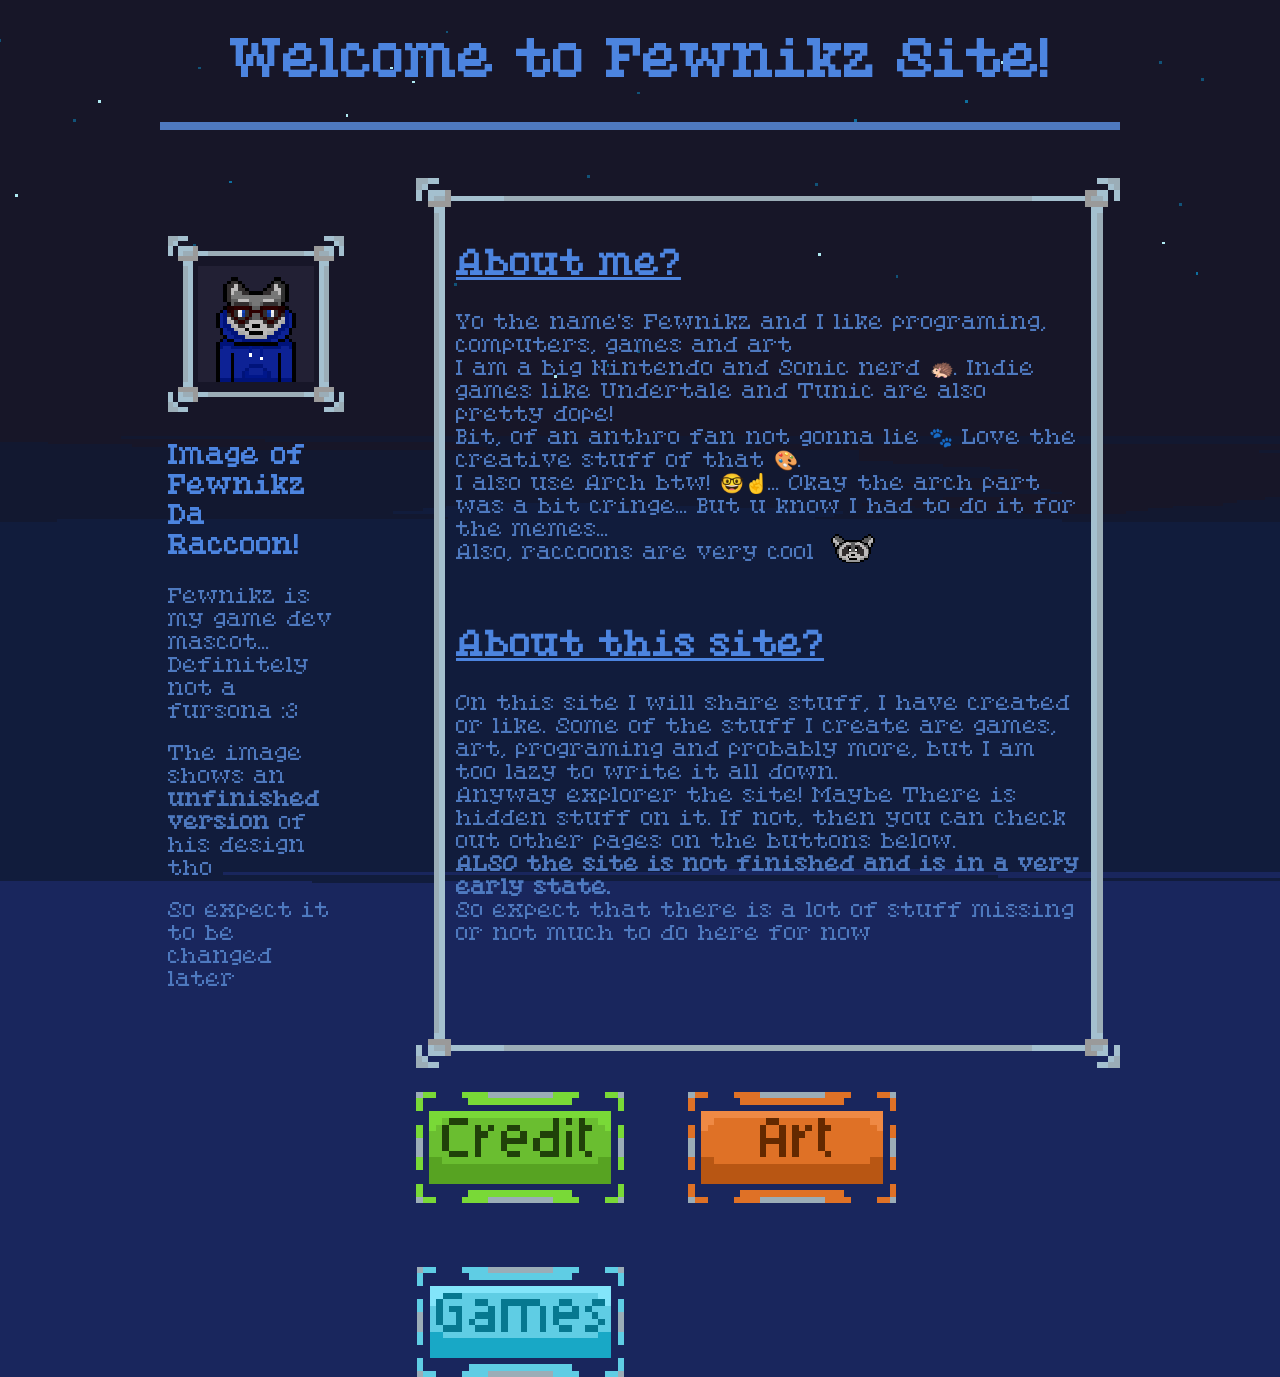
<file: index.html>
<!DOCTYPE html>
<html lang="en">

<head>
    <meta charset="UTF-8">
    <meta name="viewport" content="width=device-width, initial-scale=1">
    <title>Fewnikz Site – Games, Pixel Art & Programming</title>
    <meta name="description" content="The personal site of Fewnikz the raccoon :3 - indie game dev, pixel art and programming projects.">
    <link rel="canonical" href="https://fewnikz.neocities.org/">
    <link rel="icon" type="image/png" href="assets/art/showcase/2026/id-05-date-06-09-2026-Fewnikz-pfp.png">

    <!-- Open Graph - It's used when the page is shared on dicord or other chats. It tells how to show the preview of the page -->
    <meta property="og:type" content="website">
    <meta property="og:site_name" content="Fewnikz Site">
    <meta property="og:url" content="https://fewnikz.neocities.org/">
    <meta property="og:title" content="Fewnikz Site – Games, Pixel Art & Programming">
    <meta property="og:description" content="The personal site of Fewnikz the raccoon :3 - indie game dev, pixel art and programming projects.">
    <meta property="og:image" content="https://fewnikz.neocities.org/assets/art/showcase/2026/id-05-date-06-09-2026-Fewnikz-pfp.png">
    <meta property="og:image:alt" content="A Picture of Fewnikz the Raccoon in pixel art">

    <link rel="stylesheet" href="styles/index.css">
    <link rel="stylesheet" href="styles/components/button.css"/>
    <link rel="stylesheet" href="styles/components/grid-and-flex.css">
    <link rel="stylesheet" href="styles/components/text.css">
    <link rel="stylesheet" href="styles/components/custom-stuff.css">
    <link rel="stylesheet" href="styles/components/spacing.css">
</head>

<body>

<header>
    <h1 class="h1-center">Welcome to Fewnikz Site!</h1>
    <hr>
</header>

<!-- About Section and buttons -->
<main class="grid-container-3-9">
    <figure>
        <img class="pfp-metal-border" src="assets/art/showcase/2026/id-05-date-06-09-2026-Fewnikz-pfp.png" alt="A Picture of Fewnikz the Raccoon in pixel art" />

        <figcaption>
            <h3>Image of Fewnikz Da Raccoon!</h3>
            <p>Fewnikz is my game dev mascot... Definitely not a fursona :3</p>
            <p>The image shows an <strong>unfinished version</strong> of his design tho</p>
            <p>So expect it to be changed later</p>
        </figcaption>
    </figure>

    <article class="metal-border">
        <section>
            <h2>About me?</h2>
            <p>
                Yo the name's Fewnikz and I like programing, computers, games and art<br/>
                I am a big Nintendo and Sonic nerd 🦔. Indie games like Undertale and Tunic are also pretty dope! <br/>
                Bit, of an anthro fan not gonna lie 🐾 Love the creative stuff of that 🎨. <br/>
                I also use Arch btw! 🤓☝️... Okay the arch part was a bit cringe... But u know I had to do it for the memes... <br/>
                Also, raccoons are very cool <img src="assets/art/raccoon-pixel-emoji.png" alt="Emoji of a raccoon face" />
            </p>
        </section>
        <section>
            <h2>About this site?</h2>
            <p>
                On this site I will share stuff, I have created or like.
                Some of the stuff I create are games, art, programing
                and probably more, but I am too lazy to write it all down. <br>
                Anyway explorer the site! Maybe There is hidden stuff on it. If not, then you can check out other pages on the buttons below. <br>
                <strong>ALSO the site is not finished and is in a very early state.</strong> <br>
                So expect that there is a lot of stuff missing or not much to do here for now
            </p>
        </section>
    </article>

    <!-- Buttons that go to other site pages, they are placed in the second grid column -->
    <nav class="grid-column-2 flex-container flex-gap-x-large margin-x-2em margin-top-1-5em" aria-label="Site pages">
        <a class="image-button credit-button" href="pages/credit.html"><span class="sr-only">Credits</span></a>
        <a class="image-button art-button" href="pages/art.html"><span class="sr-only">Art</span></a>
        <a class="image-button games-button" href="pages/games.html"><span class="sr-only">Games</span></a>
    </nav>
</main>

</body>
</html>
</file>
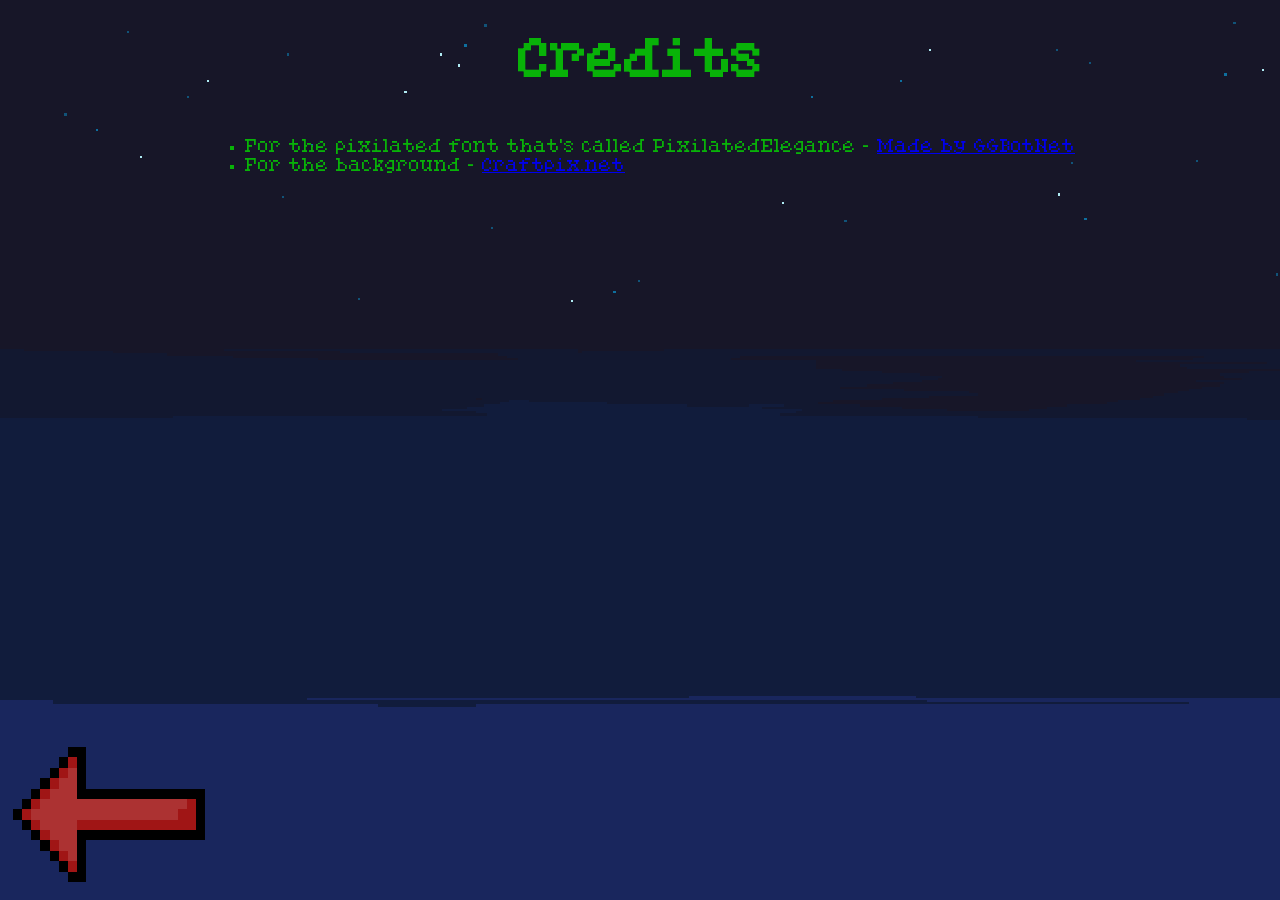
<file: credit.html>
<!DOCTYPE html>
<html lang="en">
<head>
    <meta charset="UTF-8">
    <title>Fewnikz - Credit</title>
    <link rel="stylesheet" href="./styles/components/text.css">
    <link rel="stylesheet" href="./styles/components/button.css">
    <link rel="stylesheet" href="./styles/credit.css">
</head>
<body>
<h1 class="h1-center">Credits</h1>

<!-- List -->
<section>
    <div class="credit-list">
        <ul>
            <li>For the pixilated font that's called PixilatedElegance - <a href="https://ggbot.itch.io/">Made by GGBotNet</a></li>
            <li>For the background - <a href="https://free-game-assets.itch.io/">Craftpix.net</a></li>
        </ul>
    </div>
    <a href="index.html">
        <img class="back-button" src="./assets/art/back-arrow.png" alt="Clickable back arrow">
    </a>
</section>

</body>
</html>
</file>
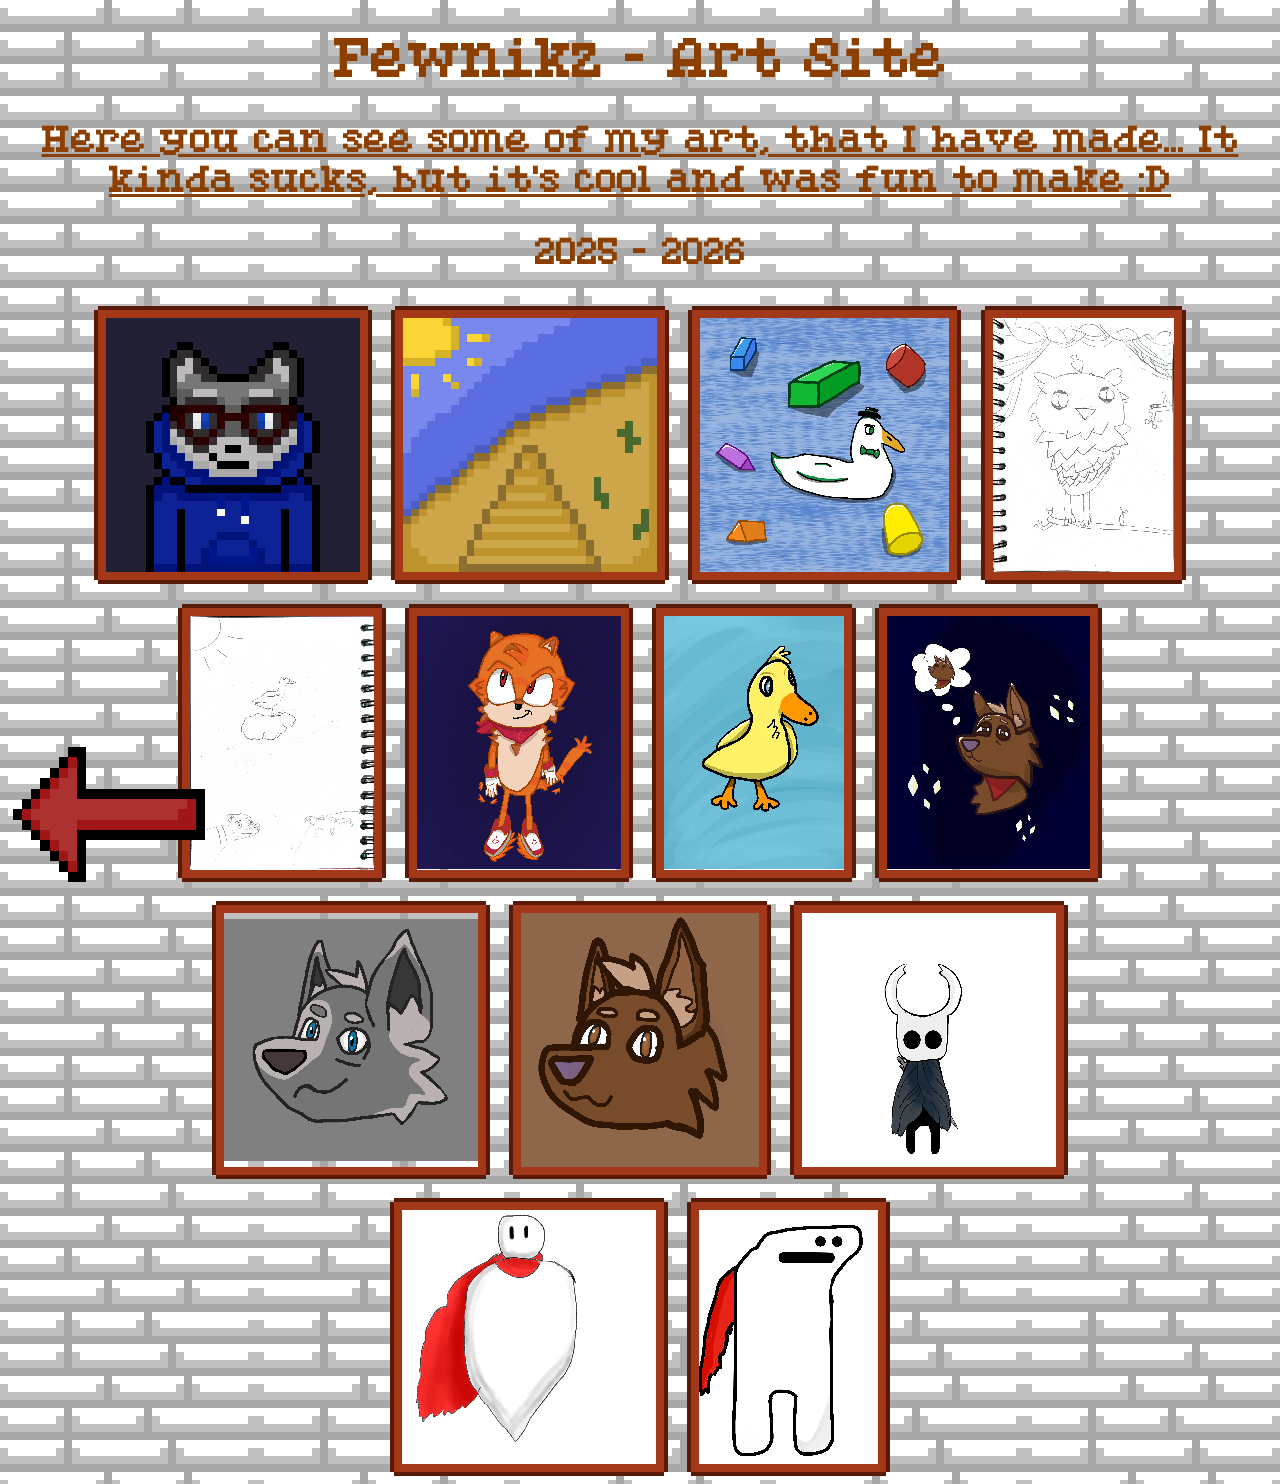
<file: pages/art.html>
<!DOCTYPE html>
<html lang="en">

<head>
    <meta charset="UTF-8">
    <meta name="viewport" content="width=device-width, initial-scale=1">
    <title>Fewnikz Art – Pixel Art & Drawings Gallery</title>
    <meta name="description" content="A gallery of pixel art, digital drawings and drawings... Basically just art by Fewnikz, from 2025 to 2026.">
    <link rel="canonical" href="https://fewnikz.neocities.org/pages/art.html">
    <link rel="icon" type="image/png" href="../assets/art/showcase/2026/id-05-date-06-09-2026-Fewnikz-pfp.png">

    <!-- Open Graph - It's used when the page is shared on dicord or other chats. It tells how to show the preview of the page -->
    <meta property="og:type" content="website">
    <meta property="og:site_name" content="Fewnikz Site">
    <meta property="og:url" content="https://fewnikz.neocities.org/pages/art.html">
    <meta property="og:title" content="Fewnikz Art – Pixel Art & Drawings Gallery">
    <meta property="og:description" content="A gallery of pixel art, digital drawings and drawings... Basically just art by Fewnikz, from 2025 to 2026.">
    <meta property="og:image" content="https://fewnikz.neocities.org/assets/art/showcase/2026/id-05-date-06-09-2026-Fewnikz-pfp.png">
    <meta property="og:image:alt" content="A Picture of Fewnikz the Raccoon in pixel art">


    <link rel="stylesheet" href="../styles/components/text.css">
    <link rel="stylesheet" href="../styles/components/button.css">
    <link rel="stylesheet" href="../styles/components/spacing.css">
    <link rel="stylesheet" href="../styles/art.css">
    <script src="../javascript/art-frames.js" defer></script>
</head>

<body>

<dialog id="frame-preview" class="frame-preview">
    <figure>
        <button class="close-button image-button margin-bottom-1em" commandfor="frame-preview" command="close"></button>
        <img id="frame-preview-img" />
        <figcaption>
            <span id="frame-preview-title" style="display: block;" aria-label="Title of the art frame"></span>
            <span id="frame-preview-description" style="display: none;"></span>
            <span id="frame-preview-date" aria-label="Date of the art frame"></span>
            <span id="view-more-text" class="view-more-text" style="display: block;" onclick="viewMoreDetails()">View more</span>
            <span id="view-less-text" class="view-more-text" onclick="viewLessDetails()"">View less</span>
        </figcaption>
    </figure>
</dialog>

<div class="show-pixel-frame" id="preview-frame"></div>

<header>
    <h1 class="h1-center">Fewnikz - Art Site</h1>
    <h2 class="h2-center">Here you can see some of my art, that I have made... It kinda sucks, but it's cool and was fun to make :D</h2>
</header>

<main>
    <section aria-labelledby="art-2025-2026">
        <h3 class="h3-center" id="art-2025-2026">2025 - 2026</h3>
        <div class="art-container" id="art-frames">
            <!-- Art frames created by JavaScript -->
        </div>
    </section>
</main>

<nav aria-label="Back">
    <a href="../index.html">
        <img class="back-button" src="../assets/art/back-arrow.png" alt="Back to the home page"/>
    </a>
</nav>

</body>
</html>
</file>
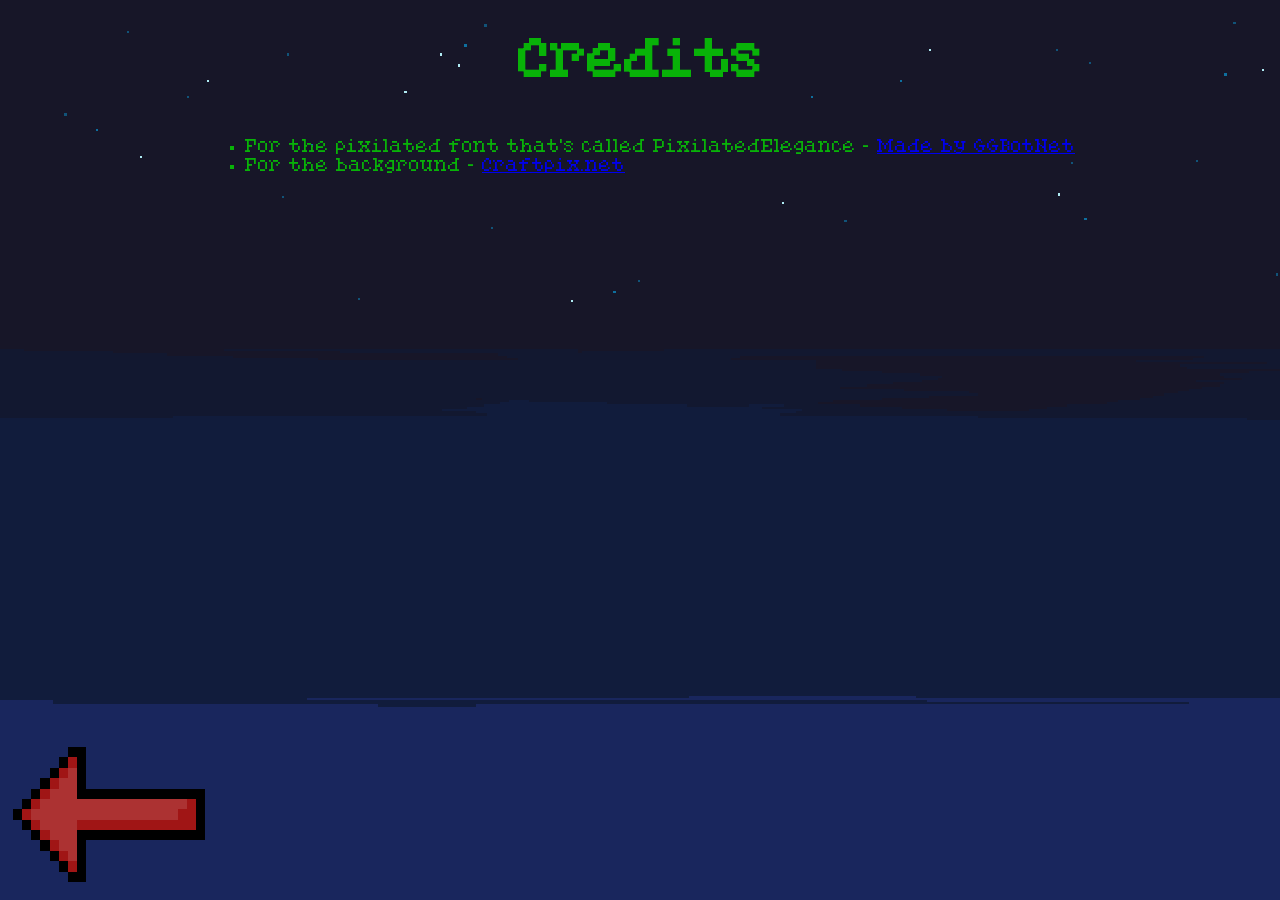
<file: pages/credit.html>
<!DOCTYPE html>
<html lang="en">
<head>
    <meta charset="UTF-8">
    <meta name="viewport" content="width=device-width, initial-scale=1">
    <title>Fewnikz - Credit</title>
    <link rel="stylesheet" href="../styles/components/text.css">
    <link rel="stylesheet" href="../styles/components/button.css">
    <link rel="stylesheet" href="../styles/credit.css">
    <meta name="description" content="Credits for the fonts, assets and more that's used on Fewnikz Site.">
    <link rel="canonical" href="https://fewnikz.neocities.org/pages/credit.html">
    <link rel="icon" type="image/png" href="../assets/art/showcase/2026/id-05-date-06-09-2026-Fewnikz-pfp.png">

    <!-- Open Graph - It's used when the page is shared on dicord or other chats. It tells how to show the preview of the page -->
    <meta property="og:type" content="website">
    <meta property="og:site_name" content="Fewnikz Site">
    <meta property="og:url" content="https://fewnikz.neocities.org/pages/credit.html">
    <meta property="og:title" content="Fewnikz - Credit">
    <meta property="og:description" content="Credits for the fonts and assets used on Fewnikz Site.">
    <meta property="og:image" content="https://fewnikz.neocities.org/assets/art/showcase/2026/id-05-date-06-09-2026-Fewnikz-pfp.png">
    <meta property="og:image:alt" content="A Picture of Fewnikz the Raccoon in pixel art">
</head>
<body>
<h1 class="h1-center">Credits</h1>

<!-- List -->
<section>
    <div class="credit-list">
        <ul>
            <li>For the pixilated font that's called PixilatedElegance - <a href="https://ggbot.itch.io/">Made by GGBotNet</a></li>
            <li>For the background - <a href="https://free-game-assets.itch.io/">Craftpix.net</a></li>
        </ul>
    </div>
    <a href="../index.html">
        <img class="back-button" src="../assets/art/back-arrow.png" alt="Clickable back arrow">
    </a>
</section>

</body>
</html>
</file>
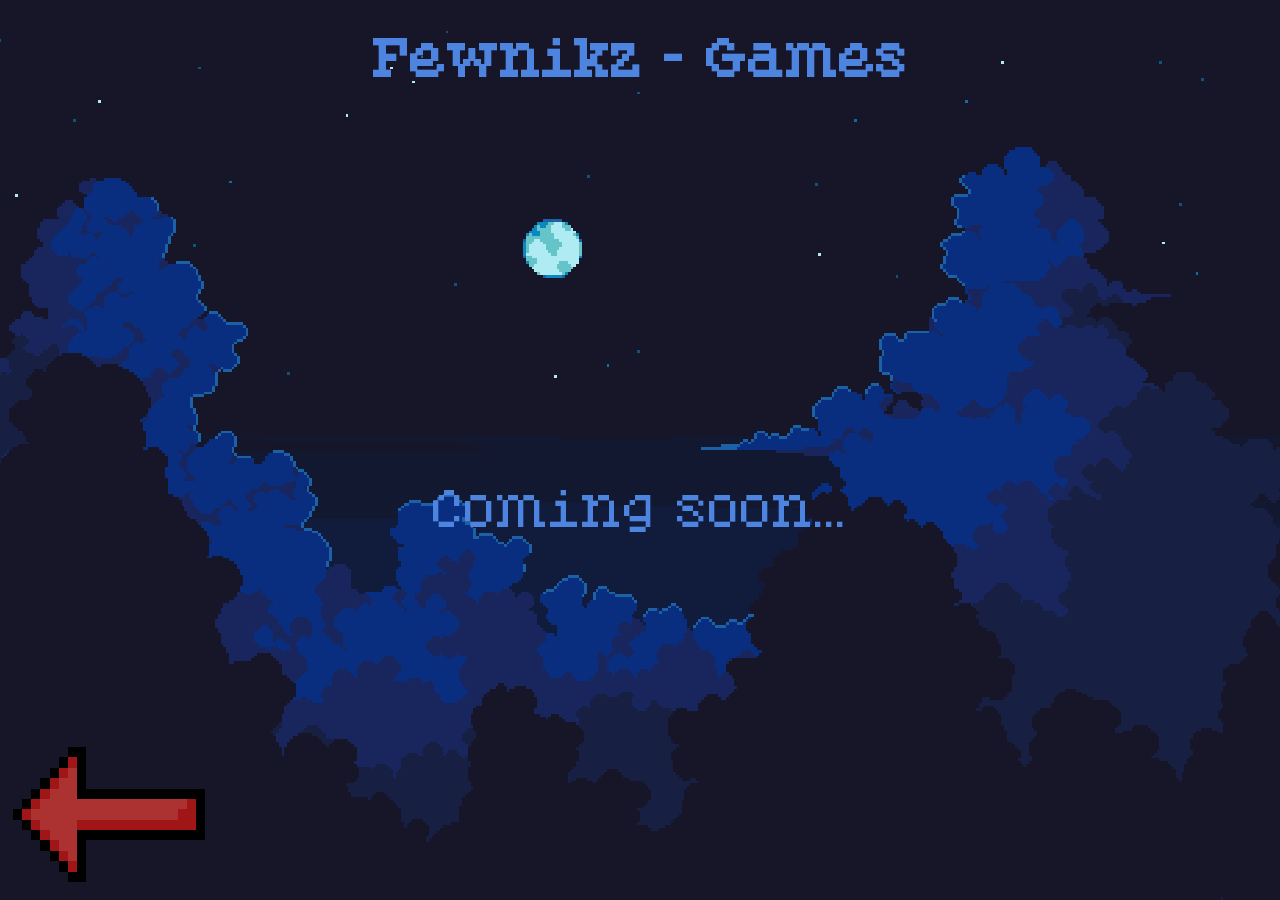
<file: pages/games.html>
<!DOCTYPE html>
<html lang="en">

<head>
    <meta charset="UTF-8">
    <meta name="viewport" content="width=device-width, initial-scale=1">
    <title>Fewnikz Games – Indie Games Made by Fewnikz</title>
    <meta name="description" content="Indie games made by Fewnikz the raccoon :3 - check out screenshots, info and links to play my games.">
    <meta name="author" content="Fewnikz">
    <meta name="robots" content="index, follow">
    <meta name="theme-color" content="#19265d">
    <link rel="canonical" href="https://fewnikz.neocities.org/pages/games.html">
    <link rel="icon" type="image/png" href="../assets/art/raccoon-pixel-emoji.png">

    <!-- Open Graph - It's used when the page is shared on dicord or other chats. It tells how to show the preview of the page -->
    <meta property="og:type" content="website">
    <meta property="og:site_name" content="Fewnikz Site">
    <meta property="og:url" content="https://fewnikz.neocities.org/pages/games.html">
    <meta property="og:title" content="Fewnikz Games – Indie Games Made by Fewnikz">
    <meta property="og:description" content="Indie games made by Fewnikz the raccoon :3 - check out screenshots, info and links to play the games.">
    <meta property="og:image" content="https://fewnikz.neocities.org/assets/art/showcase/2026/id-05-date-06-09-2026-Fewnikz-pfp.png">
    <meta property="og:image:alt" content="A Picture of Fewnikz the Raccoon in pixel art">

    <link rel="stylesheet" href="../styles/components/text.css">
    <link rel="stylesheet" href="../styles/components/button.css">
    <link rel="stylesheet" href="../styles/games.css">
</head>

<body>

<header>
    <h1 class="h1-center">Fewnikz - Games</h1>
</header>

<main>
    <section aria-labelledby="games-heading">
        <h2 class="sr-only" id="games-heading">My games</h2>

        <!-- Game cards (thumbnail, title, text and link) go in here -->
        <div class="games-container" id="games">
            <p class="coming-soon">Coming soon...</p>
        </div>
    </section>
</main>

<nav aria-label="Back">
    <a href="../index.html">
        <img class="back-button" src="../assets/art/back-arrow.png" alt="Back to the home page"/>
    </a>
</nav>

</body>
</html>
</file>
<file: styles/index.css>
/* HTML Elements */
body {
    background-image: 
    url("../assets/art/third-party/midnight-clouds/1.png");
    background-repeat: no-repeat;
    background-size: cover;
    background-position: center bottom;
    background-attachment: fixed; /* Background does not move when scrolling */
    background-color: #19265d;
    image-rendering: pixelated;

    display: flex;
    flex-direction: column;
    min-height: 100%;
    margin: 0;
}

figcaption {
    color: #4e79bf;
}

hr {
    height: 0.5em;
    color: #4e79bf;
    background-color: #4e79bf;
    margin: auto auto 3em auto;
    width: 75%;

    border: transparent; /* Making border transparent so it can't be seen on chromium based browser */
}

/* Buttons for the site */
/* Shared size and layout comes from .image-button in components/button.css */
.credit-button {
    background-image: url("../assets/art/buttons/index/credit-button.png");
}

.credit-button:hover {
    background-image: url("../assets/art/buttons/index/credit-button-hover.png");
}

.credit-button:active {
    background-image: url("../assets/art/buttons/index/credit-button-click.png");
}

.art-button {
    background-image: url("../assets/art/buttons/index/art-button.png");
}

.art-button:hover {
    background-image: url("../assets/art/buttons/index/art-button-hover.png");
}

.art-button:active {
    background-image: url("../assets/art/buttons/index/art-button-click.png");
}

.games-button {
    background-image: url("../assets/art/buttons/index/games-button.png");
}

.games-button:hover {
    background-image: url("../assets/art/buttons/index/games-button-hover.png");
}

.games-button:active {
    background-image: url("../assets/art/buttons/index/games-button-click.png");
}
</file>
<file: styles/components/button.css>
:root {
    --aspect-ratio-button-image: 32 / 17;
    --width-button-image: 13em;
}

.back-button {
    position: fixed;
    width: 15%;
    height: 15%;
    top: 83%;
    left: 1%;
}

.close-button {
    background-image: url(../../assets/art/clsoe-button.png);
}

/* Base for buttons that use cool pixel art image :D */
.image-button {
    display: block;
    width: var(--width-button-image);
    aspect-ratio: var(--aspect-ratio-button-image); /* Same ratio as the sprites for the buttons so there is no empty space */

    cursor: pointer;
    border: none;
    /* Properties for the button's background image. That make it display correctly */
    background-color: transparent;
    background-repeat: no-repeat;
    background-position: center;
    background-size: contain;
    image-rendering: pixelated;
}

.image-button:focus-visible {
    outline: 3px solid var(--primary-bg-text-color);
}
</file>
<file: styles/components/grid-and-flex.css>
/* Grid */
.grid-container-3-9 {
    display: grid;
    grid-template-columns: 3fr 9fr;
    width: 80%;
    margin: auto;

    /* Align top items neatly if columns vary in height */
    align-items: center;
}

/* Place an item in the second column - It's ignored when the grid turns into flex on small screens */
.grid-column-2 {
    grid-column: 2;
}

@media screen and (max-width: 1064px) {
    .grid-container-3-9 {
        display: flex;
        flex-direction: column;
        align-items: center;
        justify-content: center;
        width: 100%;
        margin: auto;
    }
}

/* Flex */
.flex-container {
    display: flex;
    flex-wrap: wrap;
    justify-content: left;
    align-items: center;
    gap: 0.5em;
}

.flex-gap-large {
    gap: 2em;
}

.flex-gap-x-large {
    gap: 4em;
}
</file>
<file: styles/components/text.css>
@font-face {
    font-family: 'PixilatedElegance';
    src: url('../../assets/fonts/PixelatedEleganceRegular-ovawB.ttf');
}

:root {
    --primary-bg-text-color: #4c84df;
    --p-font-size: 1.2rem
}

/* Applies a custom pixel art font to all text */
*  {
    font-family: 'PixilatedElegance', monospace, Courier, Lucida Console, Monaco;
}

h1 {
    text-align: left;
    color: var(--primary-bg-text-color);
    font-size: 3em;
}

.h1-center {
    text-align: center;
    color: var(--primary-bg-text-color);
    font-size: 3em;
}

h2 {
    text-align: left;
    color: var(--primary-bg-text-color);
    font-size: 2em;
    text-decoration: underline;
}

.h2-center {
    text-align: center;
    color: var(--primary-bg-text-color);
    font-size: 2em;
    text-decoration: underline;
}

h3 {
    text-align: left;
    color: var(--primary-bg-text-color);
    font-size: 1.5em;
}

.h3-center {
    text-align: center;
    color: var(--primary-bg-text-color);
    font-size: 2em;
}

p {
    font-family: 'PixilatedElegance', monospace, Courier, Lucida Console, Monaco;
    font-size: var(--p-font-size);
}

/* Hides text but keeps it readable for screen readers */
.sr-only {
    position: absolute;
    width: 1px;
    height: 1px;
    padding: 0;
    margin: -1px;
    overflow: hidden;
    clip: rect(0, 0, 0, 0);
    white-space: nowrap;
    border: 0;
}

p img {
    height: 3em;
    position: relative;
    top: -1.2em;
    vertical-align: top;
    image-rendering: pixelated;
}
</file>
<file: styles/components/custom-stuff.css>
/* Here I will create styling that uses custom sprites. Like the image border */
.metal-border {
    border: 8px solid transparent;
    border-image: url(../../assets/art/metal-border.png) 6;
    border-image-width: 35px;
    box-sizing: border-box;

    height: 100%;
    padding: 2em;
    margin: 2em;

    color: #4e79bf;
}

.metal-border-nav {
    border: 8px solid transparent;
    border-image: url(../../assets/art/metal-border.png) 6;
    border-image-width: 35px;
    box-sizing: border-box;

    height: 100%;
    width: 80%;
    padding: 2em;
    margin: 2em;

    color: #4e79bf;
}

.pfp-metal-border {
    aspect-ratio: 1 / 1;

    width: 100%;
    height: auto;

    border: 30px solid transparent;
    border-image: url(../../assets/art/metal-border.png) 6;
    box-sizing: border-box;

    object-fit: cover;
    object-position: center;
    image-rendering: pixelated;
}

@media screen and (max-width: 1064px) {
    .pfp-metal-border {
        width: 25%;
    }
}
</file>
<file: styles/components/spacing.css>
/* Margin and padding helpers */
.margin-x-2em {
    margin-left: 2em;
    margin-right: 2em;
}

.margin-top-1-5em {
    margin-top: 1.5em;
}

.margin-bottom-1em {
    margin-bottom: 1em;
}
</file>
<file: styles/credit.css>
:root {
    --primary-bg-text-color: #08b208;
}

/* CSS Classes */

.credit-list {
    text-align: center;
}

/* HTML Elements */

body {
    background-image: url("../assets/art/third-party/midnight-clouds/1.png");
    background-repeat: no-repeat;
    background-size: cover;
    background-color: #19265d;
    image-rendering: pixelated;
}

ul {
    display: inline-block;
    text-align: left;
    list-style-type: square;
    color: var(--primary-bg-text-color);
}
</file>
<file: styles/art.css>
@font-face {
    font-family: 'PixilatedElegance';
    src: url('../assets/fonts/PixelatedEleganceRegular-ovawB.ttf');
}

:root {
    --primary-bg-text-color: #8d3f00;
    --secondary-bg-text-color: black;
    --aspect-ratio-button-image: 16 / 16;
    --width-button-image: 6em;
}

* {
    font-family: 'PixilatedElegance', monospace, Courier, Lucida Console, Monaco;
    image-rendering: pixelated;
}

body {
    background-image: url("../assets/art/white-stone-bricks.png");
    background-repeat: repeat;
    background-size: 256px;
}

.art-container {
    display: flex;
    flex-direction: row;
    align-items: center;
    justify-content: center;
    flex-wrap: wrap;

    width: 90%;
    margin: auto;
    gap: 1.2em;
}

.pixel-frame-notched {
    max-width: 30vh;
    height: 30vh;
    box-sizing: border-box;

    /* Inner border color */
    border: 8px solid #a33818;

    /* Outer pixel outline and corner notches */
    /* The comment under is there to help show which value is being changed in the box shadow */
    /* box-shadow: X-offset | Y-offset | Blur-radius | Spread-radius | Color */
    box-shadow:
            0 -4px 0 0 #5a1a08,
            0 4px 0 0 #5a1a08,
            -4px 0 0 0 #5a1a08,
            4px 0 0 0 #5a1a08;

    margin: 4px;
}

.pixel-frame-notched :hover {
    cursor: pointer;

    box-shadow:
        0 -4px 0 0 #ffffff,
        0 4px 0 0 #ffffff,
        -4px 0 0 0 #ffffff,
        4px 0 0 0 #ffffff;
}

.pixel-frame-notched img {
    width: 100%;
    height: 100%;
    object-fit: contain;
    display: block;
}

.none-pixilated {
    image-rendering: auto;
}

/* Class for the styling of the preview of the frame */
.frame-preview {
    margin: auto;
    width: min(90vw, 75vh);
    max-height: 90vh;
    padding: 1em;

    border: 8px solid #5a1a08;
    background-color: #a33818;
}

/* Removes the Chrome based browsers focus border thing thats black and white. 
Which appears when the dialog opens and gets focus */
.frame-preview:focus,
.frame-preview:focus-visible {
    outline: none;
}

.frame-preview figure {
    margin: 0;

    background: transparent;
    border: none;
}

.frame-preview img {
    display: block;
    width: 100%;
    height: 65vh;
    object-fit: contain;
}

.frame-preview figcaption {
    text-align: center;
    font-size: 1.5em;
    color: #ffffff;
}

.frame-preview figcaption span {
    display: none;
    border: #5a1a08 solid 3px;
}

.view-more-text {
    display: block;
    text-decoration: underline;
    cursor: pointer;
}
</file>
<file: styles/games.css>
/* HTML Elements */
html {
    height: 100%;
}

body {
    background-image:
            url("../assets/art/third-party/midnight-clouds/moon.png"),
            url("../assets/art/third-party/midnight-clouds/4.png"),
            url("../assets/art/third-party/midnight-clouds/3.png"),
            url("../assets/art/third-party/midnight-clouds/1.png");
    background-repeat: no-repeat;
    background-size: cover;
    background-position: center bottom;
    background-attachment: fixed; /* Background does not move when scrolling */
    background-color: #19265d;
    image-rendering: pixelated;

    display: flex;
    flex-direction: column;
    min-height: 100%;
    margin: 0;
}

main {
    flex: 1;
    display: flex;
    flex-direction: column;
    justify-content: center;
}

/* CSS Classes */
.games-container {
    display: flex;
    flex-direction: row;
    align-items: center;
    justify-content: center;
    flex-wrap: wrap;

    width: 90%;
    margin: auto;
    gap: 1.2em;
}

.coming-soon {
    text-align: center;
    color: var(--primary-bg-text-color);
    font-size: 3em;
}
</file>
